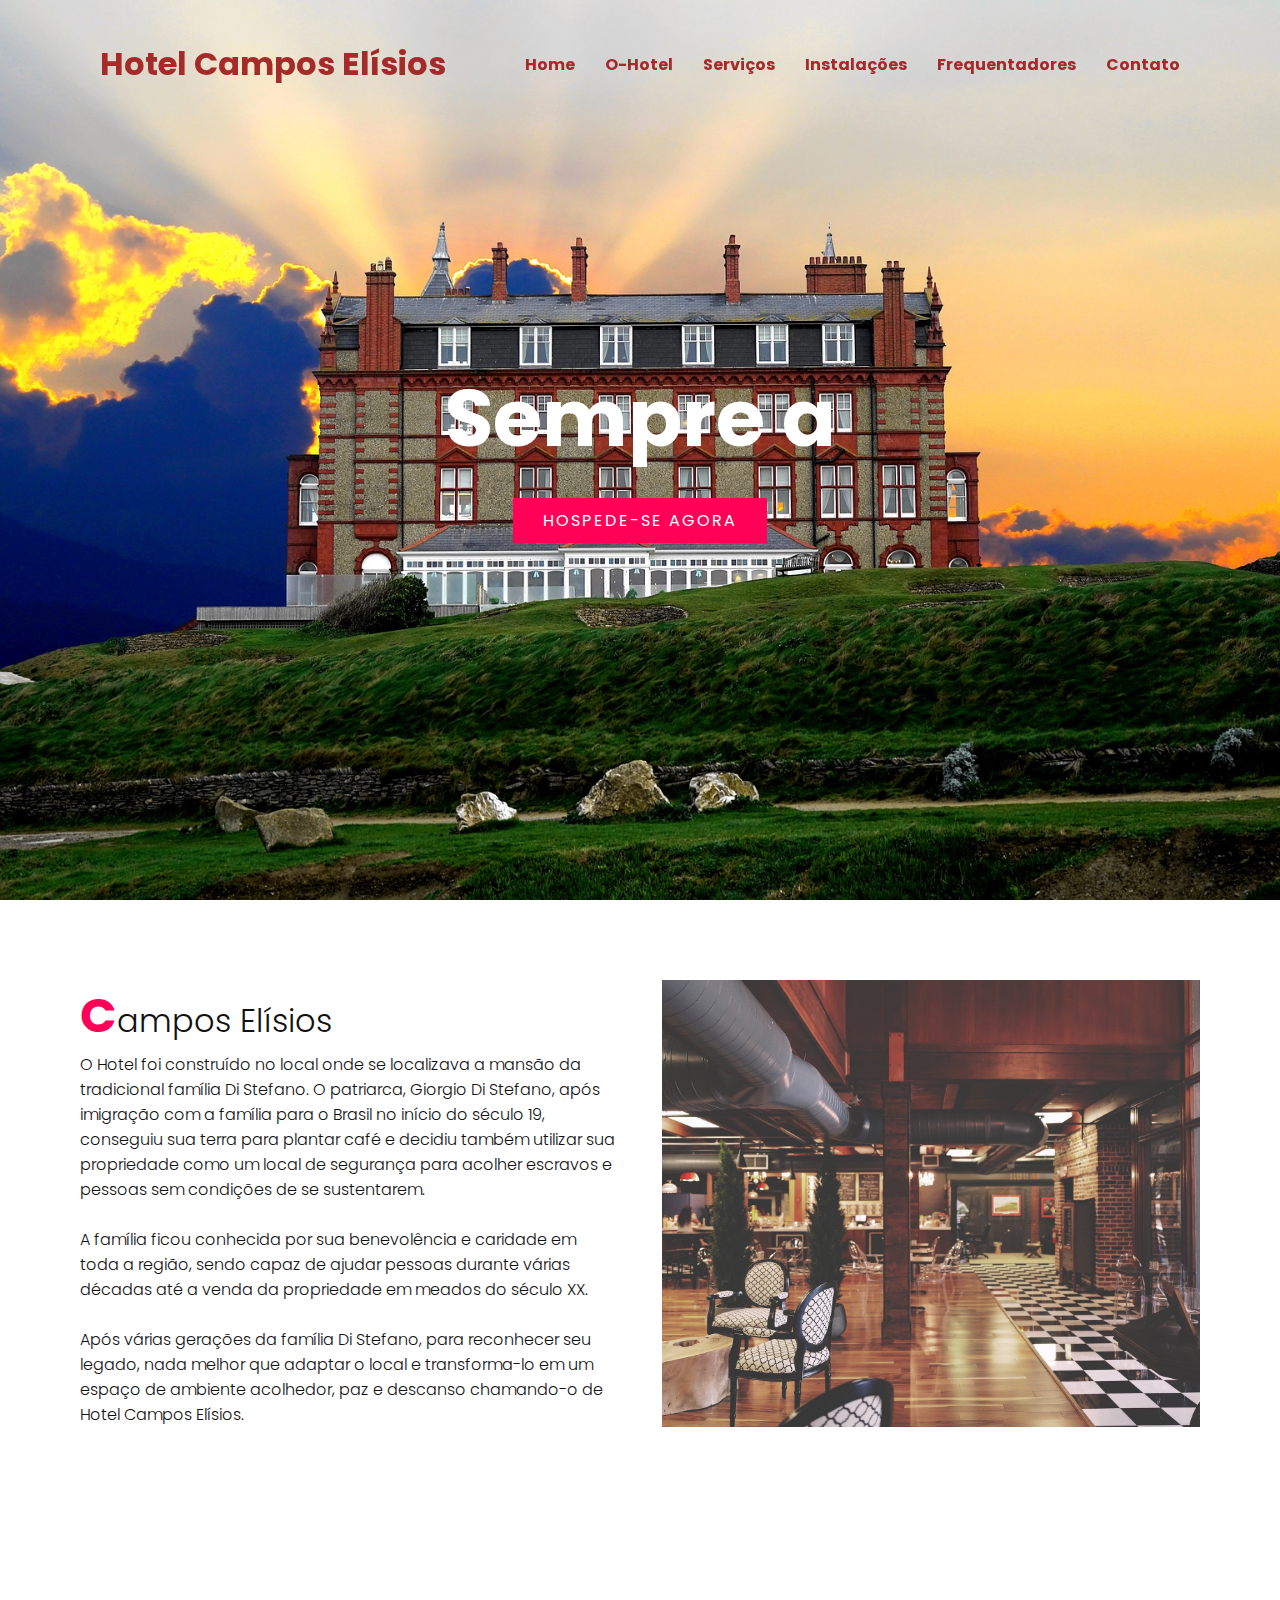
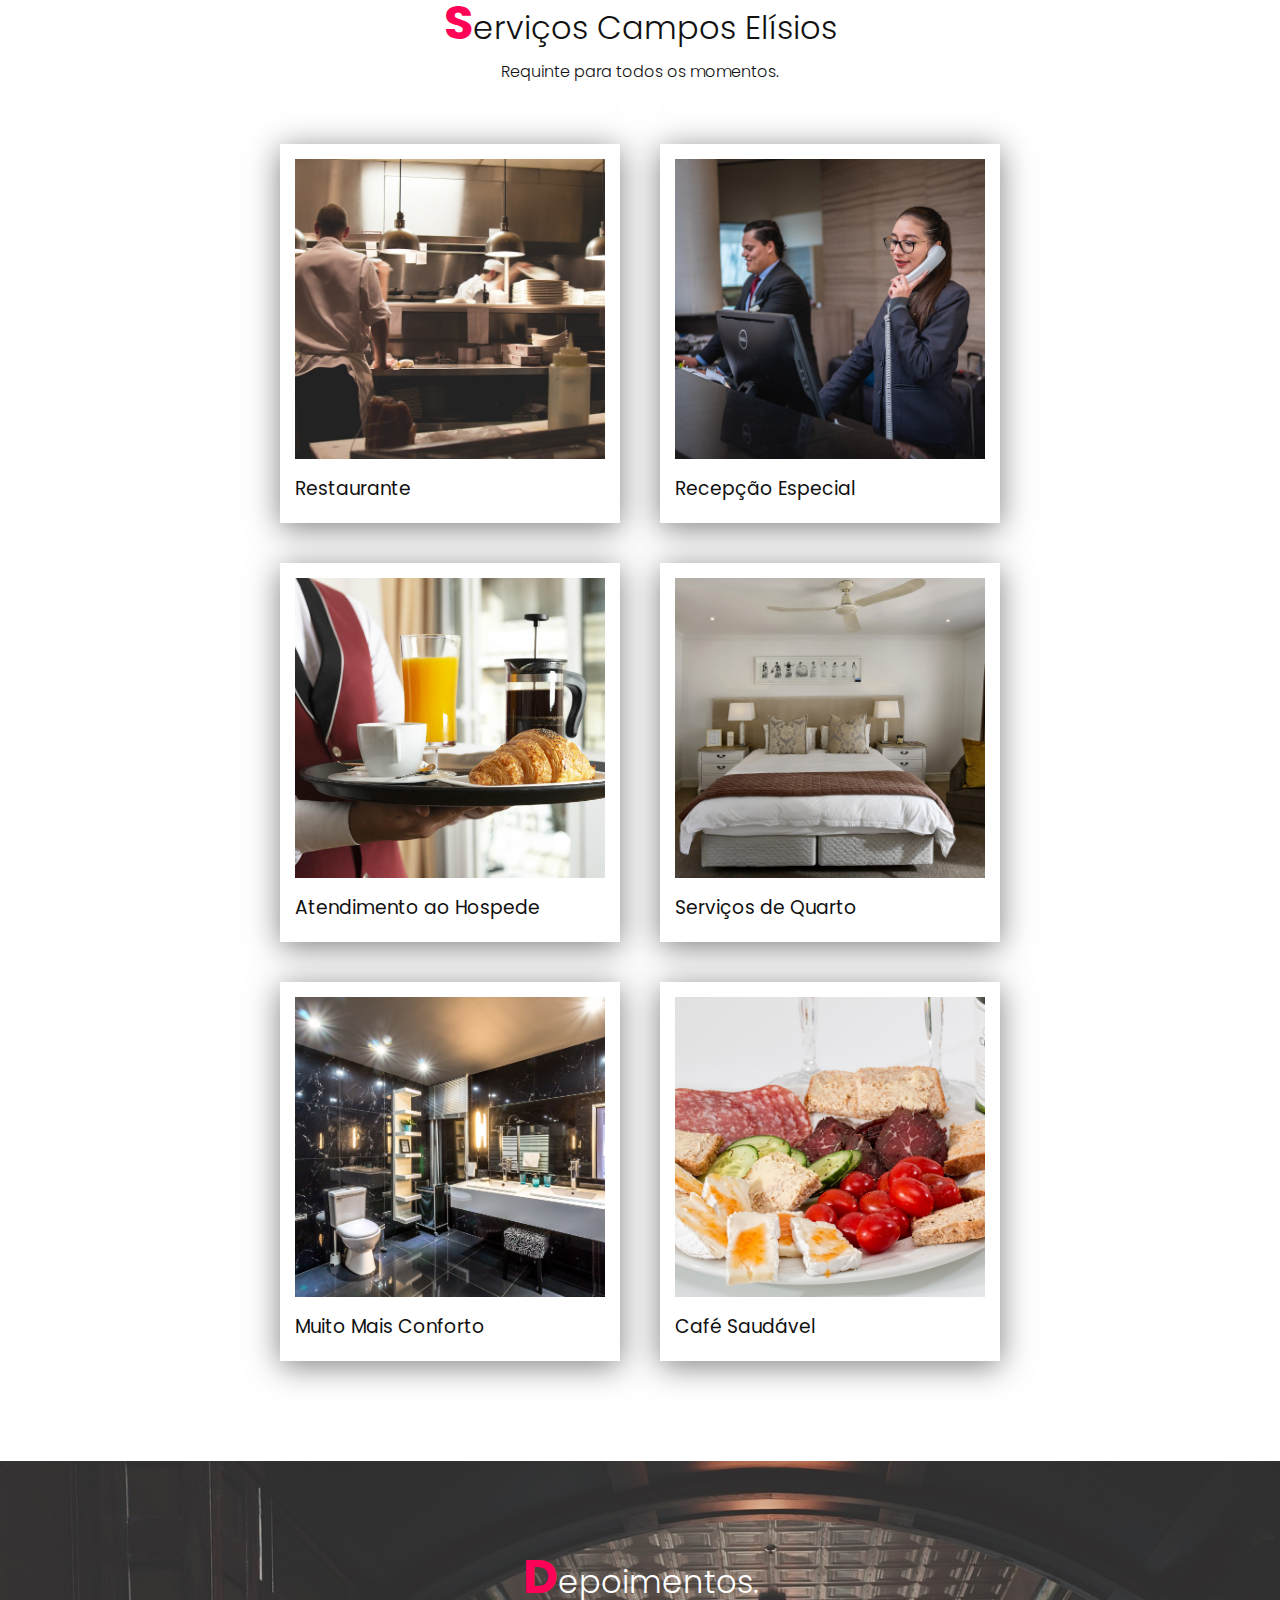
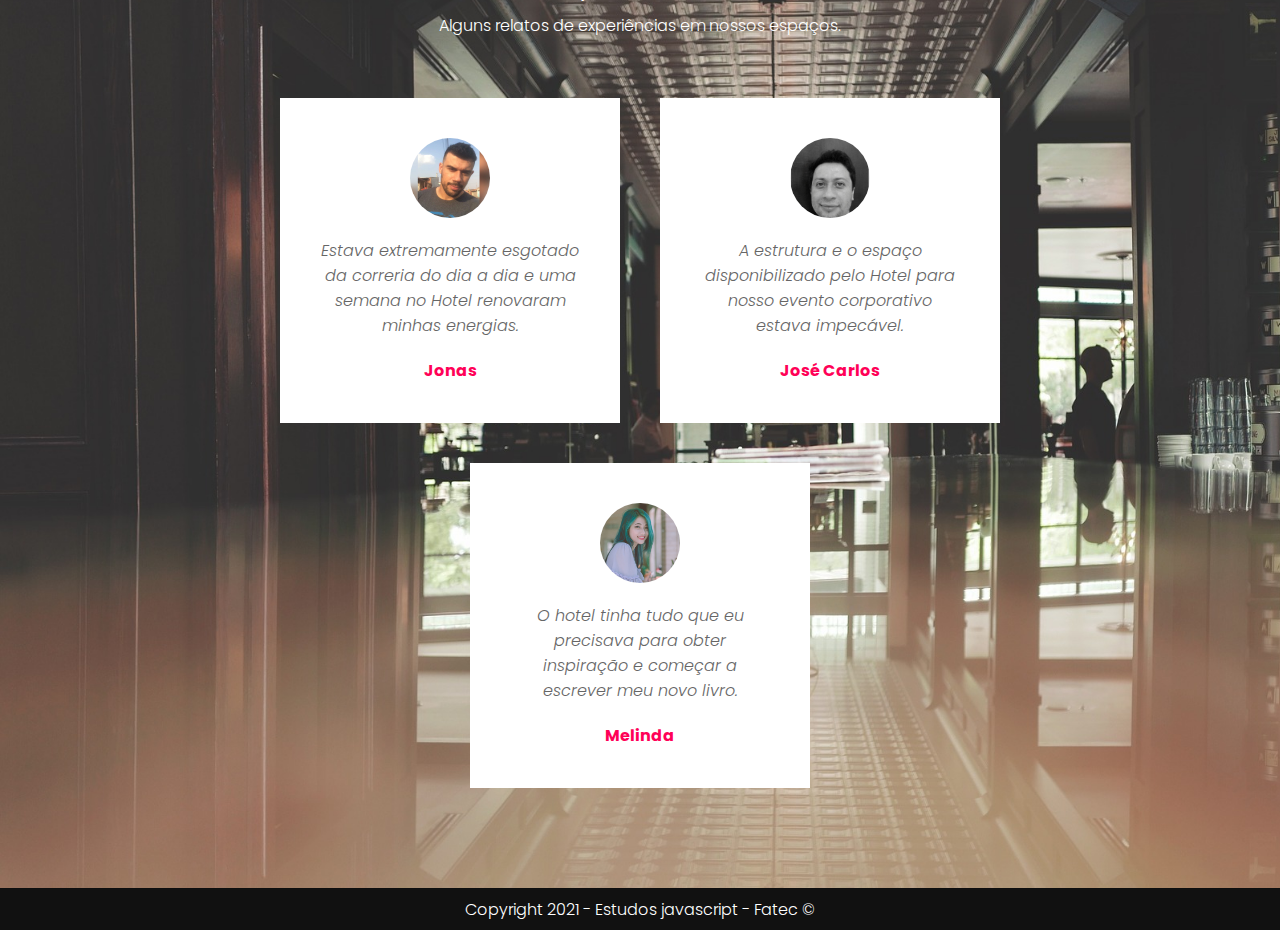
<file: Hotel/index.html>
<!DOCTYPE html>
<html lang="pt-br">
    <head>
        <meta charset="UTF-8">
        <meta http-equiv="X-UA-Compatible" content="IE=edge">
        <meta name="viewport" content="width=device-width, initial-scale=1.0">
       
        <link rel="stylesheet" href="css/style.css">
        <script src="hotel.js"></script>

        <title>Hotel Campos Elísios</title>
        <link rel="shortcut icon" href="https://www.pngix.com/pngfile/middle/76-769988_hotel-signal-in-rounded-square-comments-icone-hotel.png" >
    </head>

<body onload="texto();">
    <header>
        <a href="#" class="logo">Hotel Campos Elísios</a>

        <div class="menuToggle" onclick="toggleMenu();"></div>

        <ul class="navBar">
            <li><a href="#banner" onclick="toggleMenu();">Home</a></li>
            <li><a href="#hotel" onclick="toggleMenu();">O-Hotel</a></li>
            <li><a href="#servicos" onclick="toggleMenu();">Serviços</a></li>
            <li><a href="index2.html" onclick="toggleMenu();">Instalações</a></li>
            <li><a href="#frequente" onclick="toggleMenu();">Frequentadores</a></li>
            <li><a href="contato.html" onclick="toggleMenu();">Contato</a></li>
        </ul>
    </header>
   
    <main>
        <article class="banner" id="banner" >
            <section class="conteudo">
                <h2 id="log"></h2>
                <a href="contato.html" class="btn" >HOSPEDE-SE AGORA</a>
            </section>
        </article>

        <article class="hotel" id="hotel">
            <section class="conteudo-hotel">
                <div class="coluna">
                    <h2 class="tituloTexto"><span>C</span>ampos Elísios</h2>
                    <p>
                        O Hotel foi construído no local onde se localizava a mansão da tradicional família Di Stefano. 
                        O patriarca, Giorgio Di Stefano, após imigração com a família para o Brasil no início do século 19, 
                        conseguiu sua terra para plantar café e decidiu também utilizar sua propriedade como um local de 
                        segurança para acolher escravos e pessoas sem condições de se sustentarem. 
                    </p><br>
                    <p>
                        A família ficou conhecida por sua benevolência e caridade em toda a região, sendo capaz de ajudar 
                        pessoas durante várias décadas até a venda da propriedade em meados do século XX.
                    </p><br>
                    <p>
                        Após várias gerações da família Di Stefano, para reconhecer seu legado, nada melhor que adaptar 
                        o local e transforma-lo em um espaço de ambiente acolhedor, paz e descanso chamando-o de 
                        Hotel Campos Elísios.
                    </p>
                </div>

                <aside class="coluna" >
                    <figure>
                        <img id="zoom" src="imagens/hotel-interno.jpg" alt="hotel interno sala"  onmouseover="zoom();">
                    </figure>
                </aside>
            </section>
        </article>

        <!-- Serviços -->
        <article class="servicos" id="servicos">
            <section class="titulo">
                <h2 class="tituloTexto"><span>S</span>erviços Campos Elísios</h2>
                <p>
                    Requinte para todos os momentos.
                </p>
            </section>

            <section class="conteudo">
                <div class="box" id="subir" onmouseover="subirElemento();">
                    <figure>
                        <img src="imagens/atendimento.jpg" alt="Atendimento">
                    </figure>
                    <div class="text">
                        <h3>Recepção Especial</h3>
                    </div>
                </div>

                <div class="box" id="subir2" onmouseover="subirElemento2();">
                    <figure>
                        <img src="imagens/cozinha.jpg" alt="Restaurante">
                    </figure>
                    <div class="text">
                        <h3>Restaurante</h3>
                    </div>
                </div>

                <div class="box" id="subir3" onmouseover="subirElemento3();">
                    <figure>
                        <img src="imagens/servico-quarto.jpg" alt="Serviços">
                    </figure>
                    <div class="text">
                        <h3>Serviços de Quarto</h3>
                    </div>
                </div>

                <div class="box" id="subir4" onmouseover="subirElemento4();">
                    <figure>
                        <img src="imagens/servicos-atendimento.jpg" alt="Atendimento">
                    </figure>
                    <div class="text">
                        <h3>Atendimento ao Hospede</h3>
                    </div>
                </div>

                <div class="box" id="subir5" onmouseover="subirElemento5();">
                    <figure>
                        <img src="imagens/café.jpg" alt="cafe">
                    </figure>
                    <div class="text">
                        <h3>Café Saudável</h3>
                    </div>
                </div>

                <div class="box" id="subir6" onmouseover="subirElemento6();">
                    <figure>
                        <img src="imagens/lavabo.jpg" alt="lavabo">
                    </figure>
                    <div class="text">
                        <h3>Muito Mais Conforto</h3>
                    </div>
                </div>
            </section>
        </article>

        <article class="frequente" id="frequente">
            <section class="titulo white">
                <h2 class="tituloTexto"><span>D</span>epoimentos.</h2>
                <p>
                    Alguns relatos de experiências em nossos espaços.
                </p>
            </section>

            <section class="conteudo">
                <div class="box">
                    <figure>
                        <img src="imagens/jonas.jpeg" alt="Foto">
                    </figure>
                    <div class="text">
                        <p>
                            Estava extremamente esgotado da correria do dia a dia e uma semana no Hotel renovaram minhas energias.
                        </p>
                        <h3>Jonas</h3>
                    </div>
                </div>

                <div class="box">
                    <figure>
                        <img src="imagens/zeca.png" alt="Foto">
                    </figure>
                    <div class="text">
                        <p>
                            A estrutura e o espaço disponibilizado pelo Hotel para nosso evento corporativo estava impecável.
                        </p>
                        <h3>José Carlos</h3>
                    </div>
                </div>

                <div class="box">
                    <figure>
                        <img src="imagens/fotomenina.jpg" alt="">
                    </figure>
                    <div class="text">
                        <p>
                            O hotel tinha tudo que eu precisava para obter inspiração e começar a escrever meu novo livro.
                        </p>
                        <h3>Melinda</h3>
                    </div>
                </div>
            </section>
        </article>        
    </main>

    <footer class="copyright">
        <p>Copyright 2021 - Estudos javascript - Fatec &copy;</p>
    </footer>

    <div vw class="enabled">
        <div vw-access-button class="active"></div>
        <div vw-plugin-wrapper>
          <div class="vw-plugin-top-wrapper"></div>
        </div>
    </div>
    <script src="https://vlibras.gov.br/app/vlibras-plugin.js"></script>
    <script>
        new window.VLibras.Widget('https://vlibras.gov.br/app');
    </script>
</body>
</html>
</file>
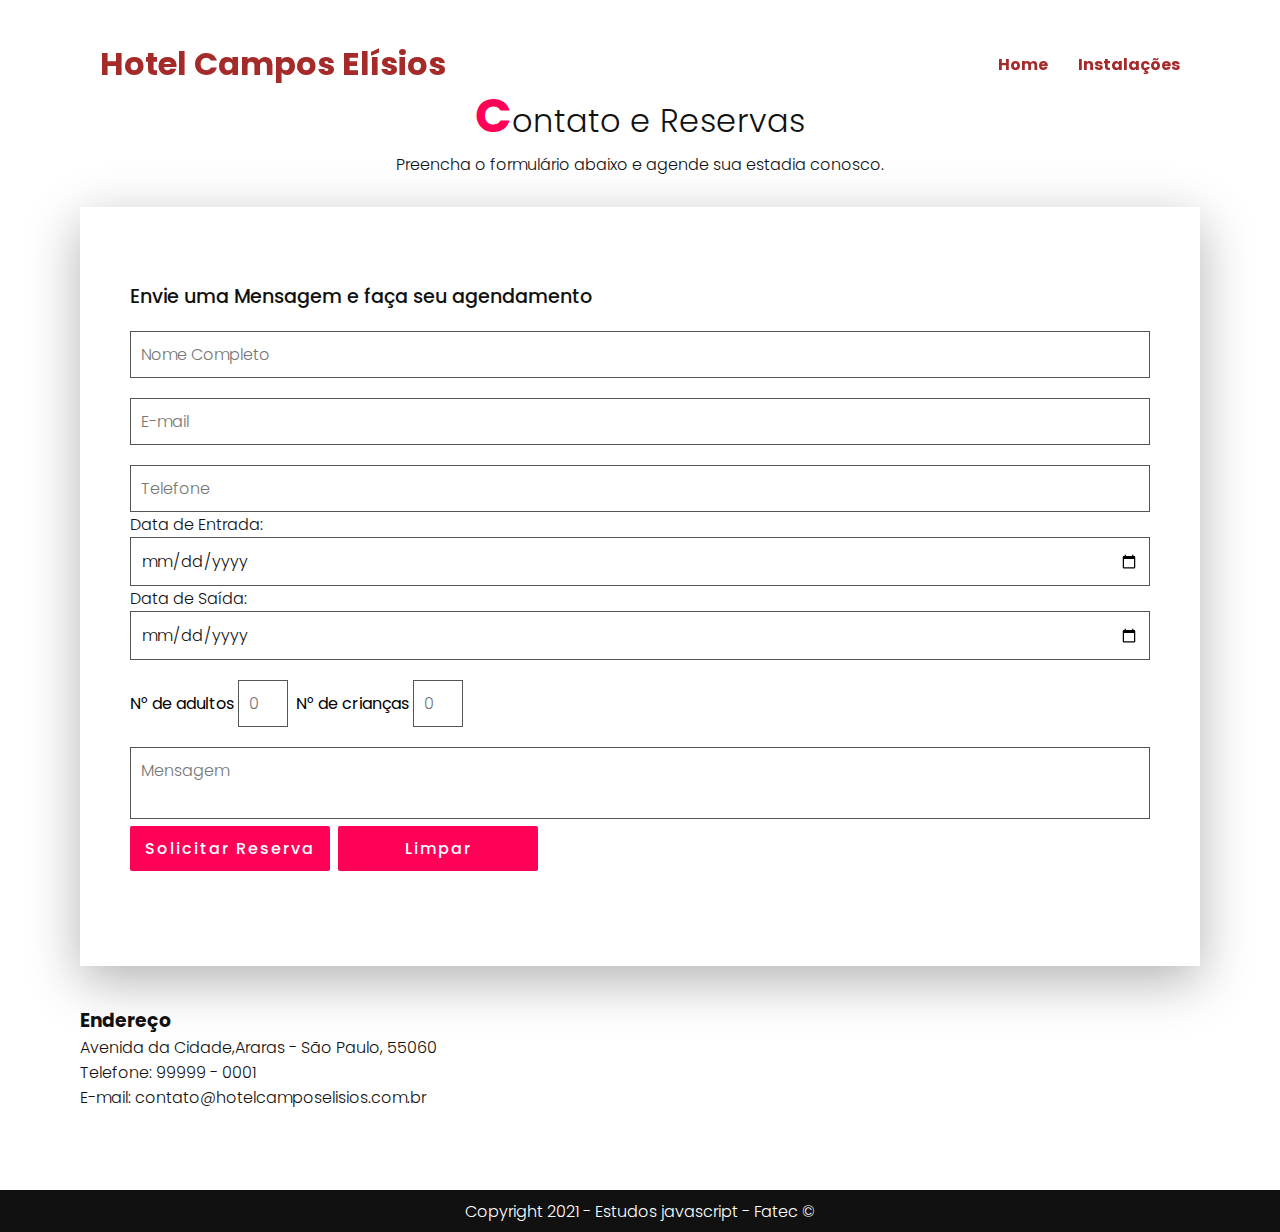
<file: Hotel/contato.html>
<!DOCTYPE html>
<html lang="pt-br">
    <head>
        <meta charset="UTF-8">
        <meta http-equiv="X-UA-Compatible" content="IE=edge">
        <meta name="viewport" content="width=device-width, initial-scale=1.0">
        
        <link rel="stylesheet" href="css/style.css">
        <script src="hotel.js"></script>
        
        <title>Contato</title>
        <link rel="shortcut icon" href="https://www.pngix.com/pngfile/middle/76-769988_hotel-signal-in-rounded-square-comments-icone-hotel.png" >
    </head>

    <body onload="texto();">
        <header>
            <a href="#" class="logo">Hotel Campos Elísios</a>
    
            <div class="menuToggle" onclick="toggleMenu();"></div>
    
            <ul class="navBar">
                <li><a href="index.html" onclick="toggleMenu();">Home</a></li>
                <li><a href="index2.html" onclick="toggleMenu();">Instalações</a></li>
            </ul>
        </header>

        <main>
            <article class="contato" id="contato">
                <section class="titulo">
                    <h2 class="tituloTexto"><span>C</span>ontato e Reservas</h2>
                    <p>
                        Preencha o formulário abaixo e agende sua estadia conosco.
                    </p>
                </section>
    
                <section class="contatoForm"> 
                    <h3>Envie uma Mensagem e faça seu agendamento</h3>
    
                    <form>
                        <input type="text" placeholder="Nome Completo" required style="margin-bottom: 20px;">
                        <div id="form">
                            <div class="inputBox" action="#">
                                <input id="email" type="email" name="email" placeholder="E-mail" onkeydown="validar();" required>
                                <span id="text"></span>
                            </div>
                        </div>
                        <input type="tel" name="telefone" placeholder="Telefone" required style="margin-top: 20px;">
                        <p>Data de Entrada: </p>
                        <input type="date" required>
                        <p>Data de Saída: </p>
                        <input type="date" required style="margin-bottom: 20px;">
                        <label>N° de adultos</label>
                        <input type="number" placeholder="0" style="width: 50px;">&nbsp;
                        <label>N° de crianças</label>
                        <input type="number" placeholder="0" style="width: 50px; margin-bottom: 20px;"><br>
                        <textarea placeholder="Mensagem"></textarea>
                        <input type="submit" value="Solicitar Reserva">&nbsp;
                        <input type="reset" value="Limpar">
                    </form>
                </section>
    
                <section class="endereco">
                    <h3>Endereço</h3>
                    <p>Avenida da Cidade,Araras - São Paulo, 55060</p>
                    <p>Telefone: 99999 - 0001</p>
                    <p>E-mail: contato@hotelcamposelisios.com.br</p>
                </section>
            </article>
        </main>

        <footer class="copyright">
            <p>Copyright 2021 - Estudos javascript - Fatec &copy;</p>
        </footer>

        <div vw class="enabled">
            <div vw-access-button class="active"></div>
            <div vw-plugin-wrapper>
              <div class="vw-plugin-top-wrapper"></div>
            </div>
        </div>
        <script src="https://vlibras.gov.br/app/vlibras-plugin.js"></script>
        <script>
            new window.VLibras.Widget('https://vlibras.gov.br/app');
        </script>
    </body>
</html>
</file>
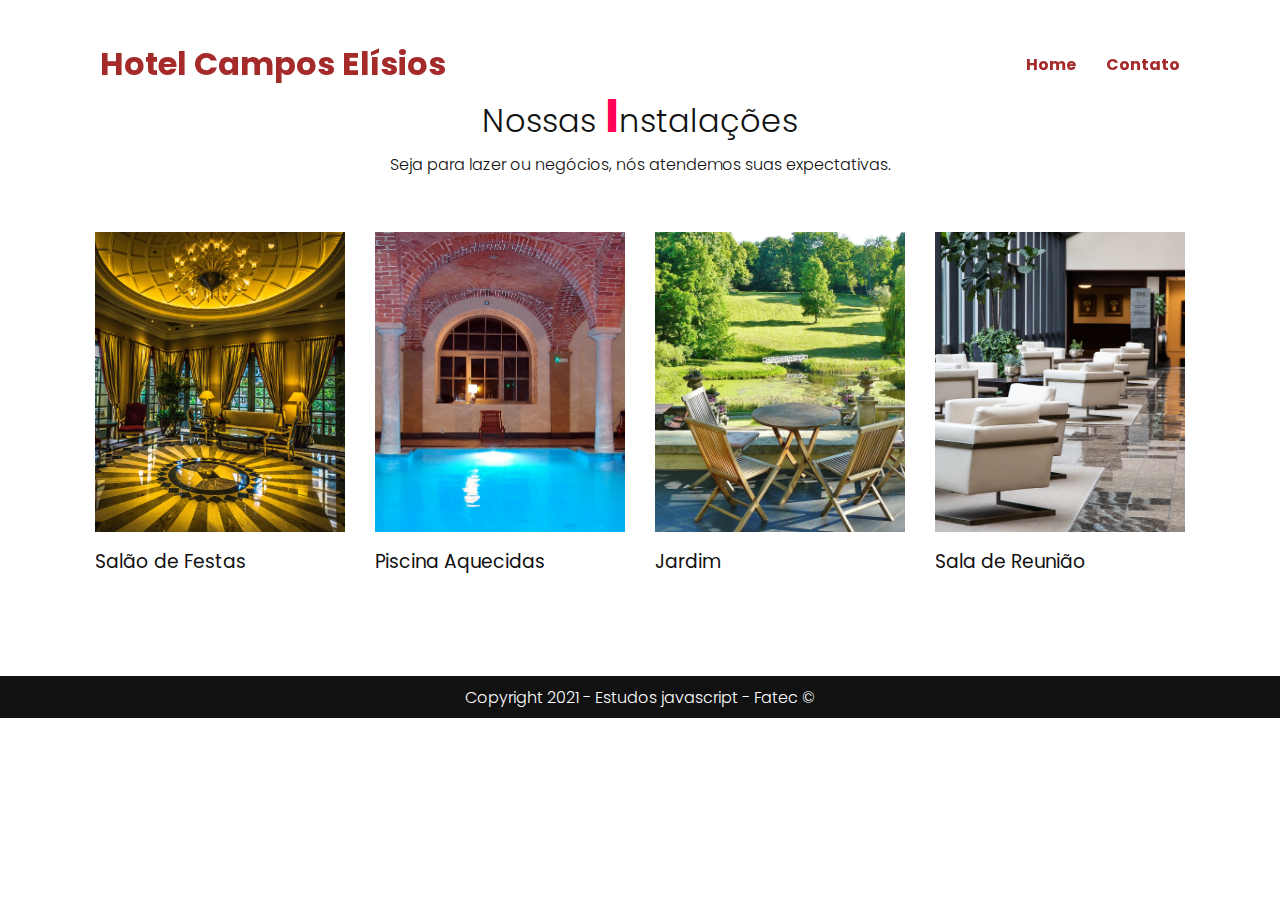
<file: Hotel/index2.html>
<!DOCTYPE html>
    <html lang="pt-br">
    <head>
        <meta charset="UTF-8">
        <meta http-equiv="X-UA-Compatible" content="IE=edge">
        <meta name="viewport" content="width=device-width, initial-scale=1.0">
       
        <link rel="stylesheet" href="css/style.css">
        <script src="hotel.js"></script>

        <title>Instalações</title>
        <link rel="shortcut icon" href="https://www.pngix.com/pngfile/middle/76-769988_hotel-signal-in-rounded-square-comments-icone-hotel.png" >
    </head>

    <body onload="texto();">
        <header>
            <a href="#" class="logo">Hotel Campos Elísios</a>
    
            <div class="menuToggle" onclick="toggleMenu();"></div>
    
            <ul class="navBar">
                <li><a href="index.html" onclick="toggleMenu();">Home</a></li>
                <li><a href="contato.html" onclick="toggleMenu();">Contato</a></li>
            </ul>
        </header>


        <main>
            <article class="instalacao" id="instalacao">
                <section class="titulo">
                    <h2 class="tituloTexto">Nossas <span>I</span>nstalações</h2>
                    <p>
                        Seja para lazer ou negócios, nós atendemos suas expectativas.
                    </p>
                </section>
    
                <section class="conteudo">
                    <div class="box">
                        <figure>
                            <img src="imagens/salao.jpg" alt="São de Festas">
                        </figure>
                        <div class="text">
                            <h3>Salão de Festas</h3>
                        </div>
                    </div>
    
                    <div class="box">
                        <figure>
                            <img src="imagens/piscina.jpg" alt="piscina">
                        </figure>
                        <div class="text">
                            <h3>Piscina Aquecidas</h3>
                        </div>
                    </div>
    
                    <div class="box">
                        <figure>
                            <img src="imagens/jardim.jpg" alt="jardim">
                        </figure>
                        <div class="text">
                            <h3>Jardim</h3>
                        </div>
                    </div>
    
                    <div class="box">
                        <figure>
                            <img src="imagens/reuniao.jpg" alt="Sala de reuniao">
                        </figure>
                        <div class="text">
                            <h3>Sala de Reunião</h3>
                        </div>
                    </div>
                </section>
            </article>
        </main>

        <footer class="copyright">
            <p>Copyright 2021 - Estudos javascript - Fatec &copy;</p>
        </footer>

        <div vw class="enabled">
            <div vw-access-button class="active"></div>
            <div vw-plugin-wrapper>
              <div class="vw-plugin-top-wrapper"></div>
            </div>
        </div>
        <script src="https://vlibras.gov.br/app/vlibras-plugin.js"></script>
        <script>
            new window.VLibras.Widget('https://vlibras.gov.br/app');
        </script>

    </body>
</html>
</file>
<file: Hotel/css/style.css>
@import url('https://fonts.googleapis.com/css2?family=Poppins&display=swap');

*{
    font-family: 'Poppins', sans-serif;
    margin: 0;
    padding: 0;
    box-sizing: border-box;
    scroll-behavior: smooth;   /*faz a troca de pagina de modo suave*/
}
p{
    font-weight: 300;
    color: #111;
}

/*  FORMAATAÇÃO BANNER - IMAGEM DE FUNDO - HOTEL    */
.banner{
    position: relative;
    width: 100%;
    min-height: 100vh;
    display: flex;
    justify-content: center;
    align-items: center;
    background: url("../imagens/hotel.jpg");
    background-size: cover;
    background-position: center;
}

.banner .conteudo{
    max-width: 900px;
    text-align: center;
}
.banner .conteudo h2{
    font-size: 5em;
    color: #fff;
}
.banner .conteudo p{
    font-size: 1em;
    color: #fff;
}
/* Botão do banner */
.btn{
    font-size: 1em;
    color: #fff;
    background: #ff0157;
    display: inline-block;
    padding: 10px 30px;
    margin-top: 20px;
    text-decoration: none;
    letter-spacing: 2px;
    transition: 0.5s;
    border-radius: 2px;
}
.btn:hover{
    letter-spacing: 6px;
}

/* FORMATAÇÃO NAVBAR LINKS */
header{
    position: fixed;
    top: 0;
    left: 0;
    width: 100%;
    padding: 40px 100px;
    z-index: 100;
    display: flex;
    justify-content: space-between;
    align-items: center;
    transition: 0.5s;
    
}
header.stick{
    background: #fff;
    padding: 10px 100px;
    box-shadow: 0 5px 20px rgba(0,0,0, 0.05);
}
header .logo{
    color: brown;
    font-weight: 700;
    font-size: 2em;
    text-decoration: none;
}

header.stick .logo{
    color: #111;
}

header .navBar{
    position: relative;
    display: flex;
}
header .navBar li{
    list-style: none;
    margin-left: 30px;
}
header .navBar li a{
    text-decoration: none;
    color: brown;
    font-weight: 700;
}

header.stick .navBar li a{
    color: #111;
}
header .navBar li a:hover{
    color: #ff0157;
}

article{
    padding: 80px;
}

/* Formatação O Hotel */
.conteudo-hotel{
    position: relative;
    width: 100%;
    display: flex;
    justify-content: space-between;
}.conteudo-hotel .coluna{
    position: relative;
    width: 48%;
}
.tituloTexto{
    color: #111;
    font-size: 2em;
    font-weight: 300;
}
.tituloTexto span{
    color: #ff0157;
    font-weight: 700;
    font-size: 1.5em;
}
.conteudo-hotel .coluna figure{
    position: relative;
    width: 100%;
    /* min-height: 300px; */
    height: 100%;
} 
.conteudo-hotel .coluna figure img{
    position: absolute;
    top: 0;
    left: 0;
    width: 100%;
    height: 100%;
    object-fit: cover;
}

/* Formatação Serviços  */
.titulo{
    width: 100%;
    display: flex;
    justify-content: center;
    align-items: center;
    flex-direction: column;
}
.servicos .conteudo{
    display: flex;
    justify-content: center;
    flex-direction: row-reverse;
    flex-wrap: wrap;
    margin-top: 40px;
}
.servicos .conteudo .box{
    width: 340px;
    margin: 20px;
    border: 15px solid #fff;
    box-shadow: 0 5px 30px rgba(0,0,0, 0.5);
}
.servicos .conteudo .box figure{
    position: relative;
    width: 100%;
    height: 300px;
}
.servicos .conteudo .box figure img{
    position: absolute;
    top: 0;
    left: 0;
    width: 100%;
    height: 100%;
    object-fit: cover;
}
.servicos .conteudo .box .text{
    padding: 15px 0 5px;
}
.servicos .conteudo .box .text h3{
    font-weight: 400;
    color: #111;
}

/* Formataçãa Instalações */
.instalacao .conteudo{
    display: flex;
    justify-content: center;
    flex-wrap: wrap;
    flex-direction: row;
    margin-top: 40px;
}
.instalacao .conteudo .box{
    width: 250px;
    margin: 15px;
}
.instalacao .conteudo .box figure{
    position: relative;
    width: 100%;
    height: 300px;
}
.instalacao .conteudo .box figure img{
    position: absolute;
    top: 0;
    left: 0;
    width: 100%;
    height: 100%;
    object-fit: cover;
}
.instalacao .conteudo .box .text{
    padding: 15px 0 5px;
}
.instalacao .conteudo .box .text h3{
    font-weight: 400;
    color: #111;
}

/* Formatação Frequentadores */
.frequente{
    background: url('../imagens/lobby.jpg');
    background-size: cover;
}
.white .tituloTexto, .white p{
    color: #fff;
}
.frequente .conteudo{
    display: flex;
    justify-content: center;
    flex-wrap: wrap;
    flex-direction: row;
    margin-top: 40px;
}
.frequente .conteudo .box{
    width: 340px;
    margin: 20px;
    padding: 40px;
    background: #fff;
    display: flex;
    justify-content: center;
    align-items: center;
    flex-direction: column;
}
.frequente .conteudo .box figure{
    position: relative;
    width: 80px;
    height: 80px;
    margin-bottom: 20px;
    border-radius: 50%;
    overflow: hidden;
}
.frequente .conteudo .box figure img{
    position: absolute;
    top: 0;
    left: 0;
    width: 100%;
    height: 100%;
    object-fit: cover;
}
.frequente .conteudo .box .text{
    text-align: center;
}
.frequente .conteudo .box .text p{
    color: #666;
    font-style: italic;
}
.frequente .conteudo .box .text h3{
    margin-top: 20px;
    color: #111;
    font-size: 1em;
    color: #ff0157;
}



/* Formatação Contato */

.contatoForm{
    padding: 75px 50px;
    background: #fff;
    box-shadow: 0 15px 50px rgba(0,0,0, 0.3);
    max-width: 100%;
    margin-top: 30px;
}
.contatoForm h3{
    color: #111;
    font-size: 1.2em;
    margin-bottom: 20px;
    font-weight: 500;
}
.contatoForm form{
    position: relative;
    width: 100%;
    margin-bottom: 20px;

}
.contatoForm form input, .contatoForm form textarea{
    width: 100%;
    border: 1px solid #555;
    padding: 10px;
    color: #111;
    outline: none;
    font-size: 16px;
    font-weight: 300;
    resize: none;
}
.contatoForm form input[type="submit"]{
    font-size: 1em;
    color: #fff;
    background: #ff0157;
    display: inline-block;
    text-decoration: none;
    letter-spacing: 2px;
    transition: 0.5s;
    max-width: 200px;
    font-weight: 500;
    border: none;
    cursor: pointer;
    border-radius: 2px;
}
.contatoForm form input[type="reset"]{
    font-size: 1em;
    color: #fff;
    background: #ff0157;
    display: inline-block;
    text-decoration: none;
    letter-spacing: 2px;
    transition: 0.5s;
    max-width: 200px;
    font-weight: 500;
    border: none;
    cursor: pointer;
    border-radius: 2px;
}
.endereco{
    margin-top: 40px;
}
.endereco h3, p{
    color: #111;
}
/* Formatação footer */
footer{
    padding: 8px 40px;
    border-top: 1px solid rgba(0,0,0, 0.1);
    text-align: center;
    background: #111;
}
footer p{
    color: #fff;
}

/* Formatação validação email */

#form{
    position: relative;
}

#text{
    display: block;
    color: #000;
    font-weight: 300;
    font-style: italic;
  
}
#form.invalid .inputBox::before{
    position: absolute;
    content: '';
    right: 12px;
    top: 12px;
    width: 24px;
    height: 24px;
    background: url('../imagens/invalid.png');
    background-size: cover;
    z-index: 100;
}
#form.valid .inputBox::before{
    position: absolute;
    content: '';
    right: 12px;
    top: 12px;
    width: 24px;
    height: 24px;
    background: url('../imagens/valid.png');
    background-size: cover;
    z-index: 100;
}



/* Responsivo */
@media (max-width: 991px){
    header, header.stick{
        padding: 10px 20px;
        /* background: rgba(212, 190, 190, 0.6); */
    }
    header .navBar{
        display: none;
    }

    header .navBar.active{
        width: 100%;
        height: calc(100% - 68px);
        position: fixed;
        top: 68px;
        left: 0;
        display: flex;
        justify-content: center;
        align-items: center;
        flex-direction: column;
        background: #fff;
    }

    header .navBar li{
        margin-left: 0;
    }
    header .navBar li a{
        color: #111;
        font-size: 1.6em;
    }
    .menuToggle{
        position: relative;
        width: 40px;
        height: 40px;
        background: url('../imagens/menu.png');
        background-size: 30px;
        background-repeat: no-repeat;
        background-position: center;
        cursor: pointer;
        transition: 0.3s;
    }
    .menuToggle.active{
        background: url('../imagens/close.png');
        background-size: 25px;
        background-repeat: no-repeat;
        background-position: center;
        transition: 0.3s;
    }
    
    header .menuToggle{
        filter: invert(1);
    }
    header.stick .menuToggle{
        filter: invert(1);
    }

    article{
        padding: 75px 20px;
    }
    .banner .conteudo h2{
        font-size: 3em;
        color: #fff;
    }

    .conteudo-hotel{
        flex-direction: column;
    }
    .conteudo-hotel .coluna{
        position: relative;
        width: 100%;
    }
    .conteudo-hotel .coluna figure{
        height: 300px;
        margin-top: 15px;
    }

    .servicos .conteudo{
        margin-top: 15px;
    }
    .servicos .conteudo .box{
        margin: 10px;
    }
    .servicos .conteudo .box figure{
        height: 260px;
    }
    .titulo{
        text-align: center;
    }
    .tituloTexto{
        font-size: 1.7em;
        line-height: 1.5em;
        margin-bottom: 15px;
        font-weight: 300;
    }

    .frequente .conteudo .box{
        margin: 10px;
        padding: 20px;
    }
    .contatoForm{
        padding: 35px 40px;
        margin-top: 20px;
        margin-bottom: 30px;
    }
    .contatoForm input[type="reset"]{
        margin-top: 10px;
    }
}

@media (max-width: 480px){
    .banner .conteudo h2{
        font-size: 2em;
        color: #fff;
    }
}
</file>
